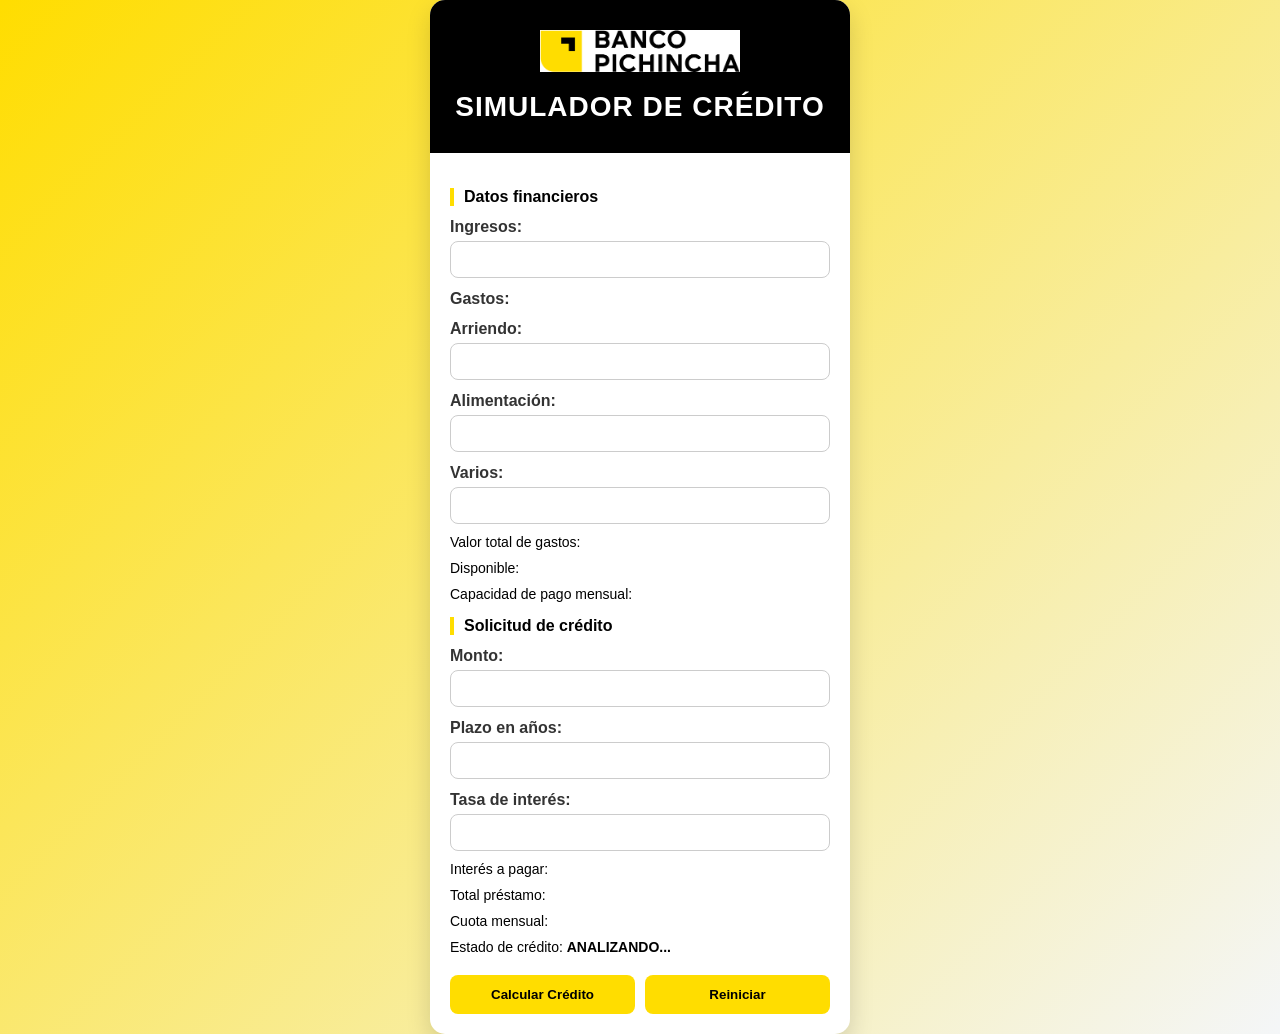
<file: index.html>
<!DOCTYPE html>
<html lang="es">
<head>
    <meta charset="UTF-8">
    <meta name="viewport" content="width=device-width, initial-scale=1.0">
    <title>Simulador de Crédito</title>
    <link rel="stylesheet" href="simulador.css">
    <script src="funciones.js"></script>
    <script src="simulador.js"></script>
</head>
<body>

    <div class="container">

        <!-- HEADER CORPORATIVO -->
        <div class="header">
            <img src="logo.png" alt="Logo Banco" class="logo">
            <h1>Simulador de Crédito</h1>
        </div>

        <div class="content">

            <h2>Datos financieros</h2>

            <label for="txtIngresos">Ingresos:</label>
            <input type="text" id="txtIngresos">
            <small id="errorIngresos" class="error"></small>

            <label for="txtEgresos">Gastos:</label>

            <label for="txtEgresos">Arriendo:</label>
            <input type="text" id="txtArriendo">
            <small id="errorArriendo" class="error"></small>

            <label for="txtEgresos">Alimentación:</label>
            <input type="text" id="txtAlimentacion">
            <small id="errorAlimentacion" class="error"></small>
            
            <label for="txtEgresos">Varios:</label>
            <input type="text" id="txtVarios">
            <small id="errorVarios" class="error"></small>

            <p>Valor total de gastos: <span id="spnTotalGastos"></span></p>
            <p>Disponible: <span id="spnDisponible"></span></p>
            <p>Capacidad de pago mensual: <span id="spnCapacidadPago"></span></p>

            <h2>Solicitud de crédito</h2>

            <label for="txtMonto">Monto:</label>
            <input type="text" id="txtMonto">
            <small id="errorMonto" class="error"></small>

            <label for="txtPlazo">Plazo en años:</label>
            <input type="text" id="txtPlazo">
            <small id="errorPlazo" class="error"></small>

            <label for="txtTasaInteres">Tasa de interés:</label>
            <input type="text" id="txtTasaInteres">
            <small id="errorTasaInteres" class="error"></small>

            <p>Interés a pagar: <span id="spnInteresPagar"></span></p>
            <p>Total préstamo: <span id="spnTotalPrestamo"></span></p>
            <p>Cuota mensual: <span id="spnCuotaMensual"></span></p>
            <p>Estado de crédito: <span id="spnEstadoCredito">ANALIZANDO...</span></p>

            <div class="buttons">
                <button onclick="calcular();" id="btnCalcularCredito">Calcular Crédito</button>
                <button onclick="reiniciar()" id="btnReiniciar">Reiniciar</button>
            </div>

        </div>
    </div>

</body>
</html>
</file>
<file: simulador.css>
/* RESET */
* {
    margin: 0;
    padding: 0;
    box-sizing: border-box;
}

/* BODY */
body {
    font-family: 'Segoe UI', Arial, sans-serif;
    background: linear-gradient(135deg, #ffdd00, #f4f6f8);
    min-height: 100vh;
    display: flex;
    align-items: center;
    justify-content: center;
}

/* CONTENEDOR PRINCIPAL */
.container {
    width: 90%;
    max-width: 420px;
    background: #ffffff;
    border-radius: 15px;
    box-shadow: 0 10px 25px rgba(0,0,0,0.15);
    overflow: hidden;
}

/* HEADER */
.header {
    background-color: #000000;
    color: #ffffff;
    text-align: center;
    padding: 30px 20px;
}

/* LOGO MÁS GRANDE */
.logo {
    width: 200px; /* antes 70px */
    margin-bottom: 15px;
}

/* TÍTULO MÁS CORPORATIVO */
.header h1 {
    font-size: 28px; /* más grande */
    font-weight: 700;
    letter-spacing: 1px;
    text-transform: uppercase;
    font-family: 'Segoe UI', 'Arial Black', sans-serif;
}

/* CONTENIDO */
.content {
    padding: 20px;
}

/* TITULOS */
h2 {
    margin-top: 15px;
    font-size: 16px;
    color: #000;
    border-left: 4px solid #ffdd00;
    padding-left: 10px;
}

/* LABELS */
label {
    display: block;
    margin-top: 12px;
    font-weight: 600;
    color: #333;
}

/* INPUTS */
input {
    width: 100%;
    padding: 10px;
    margin-top: 5px;
    border-radius: 8px;
    border: 1px solid #ccc;
    transition: 0.3s;
}

input:focus {
    border-color: #ffdd00;
    outline: none;
    box-shadow: 0 0 5px rgba(255,221,0,0.5);
}

/* TEXTO */
p {
    margin-top: 10px;
    font-size: 14px;
}

span {
    font-weight: bold;
    color: #000;
}

/* BOTONES */
.buttons {
    margin-top: 20px;
    display: flex;
    gap: 10px;
}

button {
    flex: 1;
    padding: 12px;
    border: none;
    border-radius: 8px;
    background-color: #ffdd00;
    color: #000;
    font-weight: bold;
    cursor: pointer;
    transition: 0.3s;
}

button:hover {
    background-color: #e6c800;
}

    .error {
        color: red;
        font-style: italic;
        display: block;
        margin-top: 4px;
    }

/* RESPONSIVE */
@media (max-width: 480px) {
    .container {
        width: 95%;
    }

    .header h1 {
        font-size: 18px;
    }

    input {
        padding: 8px;
    }

    button {
        padding: 10px;
        font-size: 14px;
    }
}
</file>
